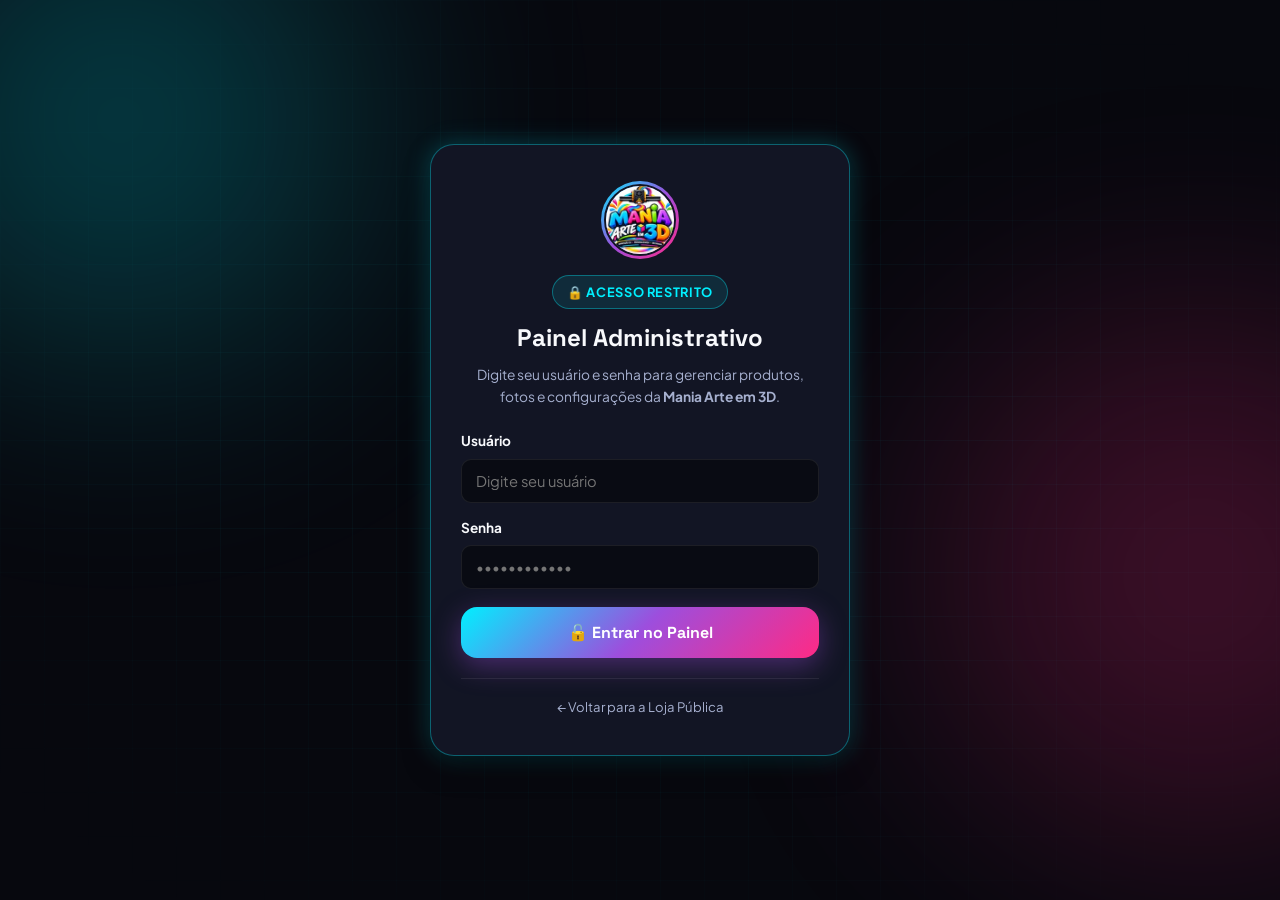
<file: admin/index.html>
<!DOCTYPE html>
<html lang="pt-BR">
<head>
  <meta charset="UTF-8" />
  <meta http-equiv="refresh" content="0; url=../admin.html" />
  <title>Redirecionando para o Painel Admin...</title>
  <script>window.location.replace("../admin.html");</script>
</head>
<body style="background:#07080e;color:#fff;font-family:sans-serif;display:flex;align-items:center;justify-content:center;height:100vh;">
  Redirecionando para o Painel Administrativo...
</body>
</html>
</file>
<file: styles.css>
/* ==========================================================================
   MANIA ARTE EM 3D — GEEK & 3D PRINTING STUDIO STYLESHEET
   Vibrant Dark Cyberpunk / Geek Collector Aesthetic
   ========================================================================== */

:root {
  --bg-deep: #07080e;
  --bg-dark: #0c0e18;
  --bg-card: #121524;
  --bg-card-hover: #171b2e;
  --bg-glass: rgba(18, 21, 36, 0.78);
  
  --neon-cyan: #00f0ff;
  --neon-magenta: #ff2a85;
  --neon-yellow: #ffe600;
  --neon-purple: #9d4edd;
  --neon-green: #25d366;
  --neon-orange: #ff6b00;
  
  --text-primary: #f8f9fc;
  --text-secondary: #a6b0cf;
  --text-muted: #6c7696;
  
  --border-subtle: rgba(255, 255, 255, 0.08);
  --border-cyan: rgba(0, 240, 255, 0.35);
  --border-magenta: rgba(255, 42, 133, 0.35);
  
  --grad-brand: linear-gradient(135deg, #00f0ff 0%, #9d4edd 50%, #ff2a85 100%);
  --grad-whatsapp: linear-gradient(135deg, #25d366 0%, #128c7e 100%);
  --grad-geek: linear-gradient(135deg, #ff2a85 0%, #ff6b00 50%, #ffe600 100%);
  --grad-card-glow: radial-gradient(circle at top right, rgba(0, 240, 255, 0.12), transparent 60%),
                    radial-gradient(circle at bottom left, rgba(255, 42, 133, 0.10), transparent 60%);
  
  --shadow-card: 0 12px 32px -8px rgba(0, 0, 0, 0.6);
  --shadow-cyan: 0 0 25px rgba(0, 240, 255, 0.25);
  --shadow-magenta: 0 0 25px rgba(255, 42, 133, 0.28);
  --shadow-wa: 0 8px 24px rgba(37, 211, 102, 0.35);
  
  --radius-sm: 10px;
  --radius-md: 16px;
  --radius-lg: 24px;
  --radius-full: 9999px;
  
  --font-display: 'Space Grotesk', 'Chakra Petch', sans-serif;
  --font-body: 'Plus Jakarta Sans', -apple-system, BlinkMacSystemFont, sans-serif;
}

* {
  box-sizing: border-box;
  margin: 0;
  padding: 0;
}

html {
  scroll-behavior: smooth;
  scroll-padding-top: 90px;
}

body {
  background-color: var(--bg-deep);
  color: var(--text-primary);
  font-family: var(--font-body);
  line-height: 1.6;
  overflow-x: hidden;
  position: relative;
}

/* 3D Printer Build Plate Background Grid & Ambient Glows */
body::before {
  content: "";
  position: fixed;
  inset: 0;
  background-image: 
    linear-gradient(to right, rgba(0, 240, 255, 0.03) 1px, transparent 1px),
    linear-gradient(to bottom, rgba(0, 240, 255, 0.03) 1px, transparent 1px);
  background-size: 44px 44px;
  mask-image: radial-gradient(ellipse at center, black 40%, transparent 90%);
  -webkit-mask-image: radial-gradient(ellipse at center, black 40%, transparent 90%);
  pointer-events: none;
  z-index: -2;
}

.ambient-orb {
  position: fixed;
  border-radius: 50%;
  filter: blur(130px);
  opacity: 0.22;
  pointer-events: none;
  z-index: -1;
}

.orb-1 {
  width: 480px;
  height: 480px;
  background: var(--neon-cyan);
  top: -120px;
  left: -120px;
}

.orb-2 {
  width: 520px;
  height: 520px;
  background: var(--neon-magenta);
  top: 35%;
  right: -180px;
}

.orb-3 {
  width: 450px;
  height: 450px;
  background: var(--neon-purple);
  bottom: -100px;
  left: 15%;
}

.container {
  width: 100%;
  max-width: 1280px;
  margin: 0 auto;
  padding: 0 20px;
}

a {
  color: inherit;
  text-decoration: none;
}

button {
  font-family: inherit;
  cursor: pointer;
  border: none;
  background: none;
}

img {
  max-width: 100%;
  display: block;
}

/* ==========================================================================
   TOP ANNOUNCEMENT BAR
   ========================================================================== */
.top-bar {
  background: linear-gradient(90deg, #0d1226 0%, #1d1136 50%, #0d1226 100%);
  border-bottom: 1px solid var(--border-subtle);
  padding: 8px 16px;
  font-size: 0.82rem;
  text-align: center;
  color: var(--text-secondary);
}

.top-bar-inner {
  display: flex;
  align-items: center;
  justify-content: center;
  gap: 12px;
  flex-wrap: wrap;
}

.top-bar strong {
  color: var(--neon-cyan);
  font-weight: 700;
}

.top-bar-pill {
  background: rgba(37, 211, 102, 0.15);
  color: #4df087;
  border: 1px solid rgba(37, 211, 102, 0.35);
  padding: 2px 10px;
  border-radius: var(--radius-full);
  font-weight: 600;
  font-size: 0.76rem;
  display: inline-flex;
  align-items: center;
  gap: 5px;
}

/* ==========================================================================
   STICKY HEADER / NAVBAR
   ========================================================================== */
.navbar {
  position: sticky;
  top: 0;
  z-index: 100;
  background: rgba(7, 8, 14, 0.85);
  backdrop-filter: blur(18px);
  -webkit-backdrop-filter: blur(18px);
  border-bottom: 1px solid var(--border-subtle);
  transition: all 0.25s ease;
}

.navbar-inner {
  display: flex;
  align-items: center;
  justify-content: space-between;
  height: 76px;
  gap: 16px;
}

.brand-logo {
  display: flex;
  align-items: center;
  gap: 13px;
}

.brand-avatar-wrap {
  position: relative;
  width: 50px;
  height: 50px;
  border-radius: 50%;
  padding: 2px;
  background: var(--grad-brand);
  box-shadow: 0 0 16px rgba(0, 240, 255, 0.35);
  flex-shrink: 0;
}

.brand-avatar {
  width: 100%;
  height: 100%;
  border-radius: 50%;
  object-fit: cover;
  border: 2px solid var(--bg-deep);
}

.brand-status-dot {
  position: absolute;
  bottom: 1px;
  right: 1px;
  width: 12px;
  height: 12px;
  background: var(--neon-green);
  border: 2px solid var(--bg-deep);
  border-radius: 50%;
}

.brand-text {
  display: flex;
  flex-direction: column;
}

.brand-name {
  font-family: var(--font-display);
  font-weight: 800;
  font-size: 1.18rem;
  letter-spacing: -0.02em;
  line-height: 1.1;
  background: linear-gradient(90deg, #ffffff 0%, #00f0ff 60%, #ff2a85 100%);
  -webkit-background-clip: text;
  -webkit-text-fill-color: transparent;
}

.brand-handle {
  font-size: 0.78rem;
  color: var(--text-secondary);
  font-weight: 500;
}

.nav-links {
  display: flex;
  align-items: center;
  gap: 6px;
}

.nav-link {
  padding: 8px 15px;
  border-radius: var(--radius-full);
  font-size: 0.9rem;
  font-weight: 600;
  color: var(--text-secondary);
  transition: all 0.2s ease;
}

.nav-link:hover,
.nav-link.active {
  color: var(--text-primary);
  background: rgba(255, 255, 255, 0.06);
}

.nav-link-highlight {
  color: var(--neon-cyan);
  border: 1px solid rgba(0, 240, 255, 0.25);
  background: rgba(0, 240, 255, 0.07);
}

.nav-link-highlight:hover {
  background: rgba(0, 240, 255, 0.16);
  box-shadow: var(--shadow-cyan);
}

.nav-actions {
  display: flex;
  align-items: center;
  gap: 10px;
}

.btn-cart-drawer {
  position: relative;
  display: inline-flex;
  align-items: center;
  gap: 8px;
  padding: 10px 15px;
  border-radius: var(--radius-full);
  background: var(--bg-card);
  border: 1px solid var(--border-subtle);
  color: var(--text-primary);
  font-weight: 600;
  font-size: 0.88rem;
  transition: all 0.2s ease;
}

.btn-cart-drawer:hover {
  border-color: var(--neon-cyan);
  background: var(--bg-card-hover);
}

.cart-badge {
  background: var(--neon-magenta);
  color: #fff;
  font-size: 0.74rem;
  font-weight: 800;
  min-width: 20px;
  height: 20px;
  padding: 0 6px;
  border-radius: var(--radius-full);
  display: inline-flex;
  align-items: center;
  justify-content: center;
}

.btn-wa-nav {
  display: inline-flex;
  align-items: center;
  gap: 8px;
  padding: 10px 18px;
  border-radius: var(--radius-full);
  background: var(--grad-whatsapp);
  color: #fff;
  font-weight: 700;
  font-size: 0.88rem;
  box-shadow: 0 4px 16px rgba(37, 211, 102, 0.3);
  transition: transform 0.2s ease, box-shadow 0.2s ease;
}

.btn-wa-nav:hover {
  transform: translateY(-2px);
  box-shadow: 0 6px 22px rgba(37, 211, 102, 0.5);
}

/* ==========================================================================
   HERO SECTION — DIRECT, GEEK & IMPACTFUL
   ========================================================================== */
.hero {
  padding: 44px 0 56px;
  position: relative;
}

.hero-grid {
  display: grid;
  grid-template-columns: 1.15fr 0.85fr;
  gap: 40px;
  align-items: center;
}

.hero-badge-row {
  display: flex;
  align-items: center;
  gap: 10px;
  flex-wrap: wrap;
  margin-bottom: 18px;
}

.geek-tag {
  display: inline-flex;
  align-items: center;
  gap: 7px;
  padding: 6px 14px;
  border-radius: var(--radius-full);
  font-size: 0.8rem;
  font-weight: 700;
  text-transform: uppercase;
  letter-spacing: 0.05em;
  background: rgba(0, 240, 255, 0.1);
  border: 1px solid rgba(0, 240, 255, 0.35);
  color: var(--neon-cyan);
}

.geek-tag-pink {
  background: rgba(255, 42, 133, 0.12);
  border-color: rgba(255, 42, 133, 0.35);
  color: #ff6ba9;
}

.hero-title {
  font-family: var(--font-display);
  font-size: clamp(2.2rem, 4.2vw, 3.6rem);
  font-weight: 800;
  line-height: 1.08;
  letter-spacing: -0.025em;
  margin-bottom: 18px;
}

.text-gradient-cyan {
  background: linear-gradient(90deg, #00f0ff 0%, #52b7ff 100%);
  -webkit-background-clip: text;
  -webkit-text-fill-color: transparent;
}

.text-gradient-geek {
  background: linear-gradient(90deg, #ff2a85 0%, #ff8a00 55%, #ffe600 100%);
  -webkit-background-clip: text;
  -webkit-text-fill-color: transparent;
}

.hero-subtitle {
  font-size: 1.08rem;
  color: var(--text-secondary);
  max-width: 600px;
  margin-bottom: 28px;
}

.hero-cta-group {
  display: flex;
  flex-wrap: wrap;
  gap: 14px;
  margin-bottom: 32px;
}

.btn-primary-geek {
  display: inline-flex;
  align-items: center;
  justify-content: center;
  gap: 10px;
  padding: 15px 26px;
  border-radius: var(--radius-md);
  background: var(--grad-brand);
  color: #fff;
  font-family: var(--font-display);
  font-weight: 700;
  font-size: 1rem;
  box-shadow: 0 8px 28px rgba(157, 78, 221, 0.4);
  transition: all 0.25s ease;
}

.btn-primary-geek:hover {
  transform: translateY(-3px);
  box-shadow: 0 12px 34px rgba(0, 240, 255, 0.45);
}

.btn-custom-order {
  display: inline-flex;
  align-items: center;
  justify-content: center;
  gap: 10px;
  padding: 15px 24px;
  border-radius: var(--radius-md);
  background: rgba(255, 42, 133, 0.14);
  border: 1.5px solid var(--neon-magenta);
  color: #fff;
  font-family: var(--font-display);
  font-weight: 700;
  font-size: 1rem;
  transition: all 0.25s ease;
}

.btn-custom-order:hover {
  background: var(--neon-magenta);
  transform: translateY(-3px);
  box-shadow: var(--shadow-magenta);
}

.btn-wa-direct {
  display: inline-flex;
  align-items: center;
  justify-content: center;
  gap: 10px;
  padding: 15px 24px;
  border-radius: var(--radius-md);
  background: var(--grad-whatsapp);
  color: #fff;
  font-family: var(--font-display);
  font-weight: 700;
  font-size: 1rem;
  box-shadow: var(--shadow-wa);
  transition: all 0.25s ease;
}

.btn-wa-direct:hover {
  transform: translateY(-3px);
  filter: brightness(1.06);
}

.hero-trust-strip {
  display: grid;
  grid-template-columns: repeat(3, 1fr);
  gap: 12px;
  padding-top: 20px;
  border-top: 1px solid var(--border-subtle);
}

.trust-item {
  display: flex;
  align-items: center;
  gap: 10px;
}

.trust-icon {
  width: 38px;
  height: 38px;
  border-radius: 10px;
  background: rgba(255, 255, 255, 0.05);
  border: 1px solid var(--border-subtle);
  display: flex;
  align-items: center;
  justify-content: center;
  font-size: 1.15rem;
  flex-shrink: 0;
}

.trust-text strong {
  display: block;
  font-size: 0.86rem;
  color: var(--text-primary);
}

.trust-text span {
  font-size: 0.76rem;
  color: var(--text-muted);
}

/* HERO VISUAL SHOWCASE CARD */
.hero-showcase {
  position: relative;
}

.hero-profile-card {
  background: var(--bg-card);
  background-image: var(--grad-card-glow);
  border: 1px solid rgba(0, 240, 255, 0.28);
  border-radius: var(--radius-lg);
  padding: 22px;
  box-shadow: var(--shadow-card), var(--shadow-cyan);
  position: relative;
  overflow: hidden;
}

.hero-profile-top {
  display: flex;
  align-items: center;
  gap: 16px;
  margin-bottom: 18px;
  padding-bottom: 16px;
  border-bottom: 1px solid var(--border-subtle);
}

.hero-avatar-ring {
  width: 82px;
  height: 82px;
  border-radius: 50%;
  padding: 3px;
  background: var(--grad-brand);
  box-shadow: 0 0 24px rgba(0, 240, 255, 0.4);
  flex-shrink: 0;
}

.hero-avatar-ring img {
  width: 100%;
  height: 100%;
  border-radius: 50%;
  object-fit: cover;
  border: 3px solid var(--bg-card);
}

.hero-profile-meta h2 {
  font-family: var(--font-display);
  font-size: 1.25rem;
  font-weight: 800;
  display: flex;
  align-items: center;
  gap: 6px;
}

.verified-badge {
  display: inline-flex;
  align-items: center;
  justify-content: center;
  width: 18px;
  height: 18px;
  border-radius: 50%;
  background: var(--neon-cyan);
  color: #000;
  font-size: 0.7rem;
  font-weight: 900;
}

.hero-profile-meta p {
  font-size: 0.84rem;
  color: var(--text-secondary);
  margin-top: 3px;
}

.hero-Featured-mosaic {
  display: grid;
  grid-template-columns: repeat(2, 1fr);
  gap: 10px;
}

.mosaic-item {
  position: relative;
  border-radius: var(--radius-sm);
  overflow: hidden;
  aspect-ratio: 1 / 1;
  border: 1px solid var(--border-subtle);
  cursor: pointer;
}

.mosaic-item img {
  width: 100%;
  height: 100%;
  object-fit: cover;
  transition: transform 0.35s ease;
}

.mosaic-item:hover img {
  transform: scale(1.08);
}

.mosaic-label {
  position: absolute;
  bottom: 6px;
  left: 6px;
  right: 6px;
  background: rgba(7, 8, 14, 0.84);
  backdrop-filter: blur(6px);
  padding: 4px 8px;
  border-radius: 6px;
  font-size: 0.73rem;
  font-weight: 700;
  color: #fff;
  display: flex;
  align-items: center;
  justify-content: space-between;
}

.mosaic-label span:last-child {
  color: var(--neon-cyan);
}

/* ==========================================================================
   SECTION HEADERS
   ========================================================================== */
.section-header {
  display: flex;
  align-items: flex-end;
  justify-content: space-between;
  gap: 20px;
  margin-bottom: 28px;
  flex-wrap: wrap;
}

.section-eyebrow {
  display: inline-flex;
  align-items: center;
  gap: 6px;
  font-size: 0.78rem;
  font-weight: 800;
  text-transform: uppercase;
  letter-spacing: 0.08em;
  color: var(--neon-cyan);
  margin-bottom: 6px;
}

.section-title {
  font-family: var(--font-display);
  font-size: clamp(1.65rem, 3vw, 2.35rem);
  font-weight: 800;
  letter-spacing: -0.02em;
  line-height: 1.15;
}

.section-desc {
  color: var(--text-secondary);
  font-size: 0.96rem;
  margin-top: 6px;
  max-width: 640px;
}

/* ==========================================================================
   CATALOG SECTION — REAL INSTAGRAM PRODUCTS
   ========================================================================== */
.catalog-section {
  padding: 36px 0 64px;
}

.catalog-controls {
  display: flex;
  align-items: center;
  justify-content: space-between;
  gap: 16px;
  margin-bottom: 28px;
  flex-wrap: wrap;
  background: var(--bg-card);
  padding: 12px 16px;
  border-radius: var(--radius-md);
  border: 1px solid var(--border-subtle);
}

.category-tabs {
  display: flex;
  align-items: center;
  gap: 8px;
  flex-wrap: wrap;
}

.cat-tab {
  padding: 9px 16px;
  border-radius: var(--radius-full);
  font-size: 0.86rem;
  font-weight: 700;
  color: var(--text-secondary);
  background: rgba(255, 255, 255, 0.04);
  border: 1px solid transparent;
  transition: all 0.2s ease;
  display: inline-flex;
  align-items: center;
  gap: 6px;
}

.cat-tab:hover {
  color: var(--text-primary);
  background: rgba(255, 255, 255, 0.08);
}

.cat-tab.active {
  background: var(--grad-brand);
  color: #fff;
  box-shadow: 0 4px 16px rgba(0, 240, 255, 0.28);
}

.cat-count {
  font-size: 0.72rem;
  padding: 1px 7px;
  border-radius: var(--radius-full);
  background: rgba(0, 0, 0, 0.3);
}

.search-box {
  position: relative;
  min-width: 250px;
  flex: 1;
  max-width: 340px;
}

.search-box input {
  width: 100%;
  padding: 10px 14px 10px 38px;
  border-radius: var(--radius-full);
  background: var(--bg-deep);
  border: 1px solid var(--border-subtle);
  color: var(--text-primary);
  font-family: inherit;
  font-size: 0.88rem;
  outline: none;
  transition: border-color 0.2s ease;
}

.search-box input:focus {
  border-color: var(--neon-cyan);
}

.search-icon {
  position: absolute;
  left: 13px;
  top: 50%;
  transform: translateY(-50%);
  color: var(--text-muted);
  font-size: 0.9rem;
  pointer-events: none;
}

/* PRODUCT GRID */
.products-grid {
  display: grid;
  grid-template-columns: repeat(auto-fill, minmax(280px, 1fr));
  gap: 22px;
}

.product-card {
  background: var(--bg-card);
  border: 1px solid var(--border-subtle);
  border-radius: var(--radius-md);
  overflow: hidden;
  display: flex;
  flex-direction: column;
  transition: transform 0.25s ease, border-color 0.25s ease, box-shadow 0.25s ease;
  position: relative;
}

.product-card:hover {
  transform: translateY(-6px);
  border-color: var(--border-cyan);
  box-shadow: var(--shadow-card), var(--shadow-cyan);
}

.product-media {
  position: relative;
  aspect-ratio: 1 / 1;
  overflow: hidden;
  background: #090b12;
  cursor: pointer;
}

.product-media img {
  width: 100%;
  height: 100%;
  object-fit: cover;
  transition: transform 0.4s ease;
}

.product-card:hover .product-media img {
  transform: scale(1.06);
}

.product-badges {
  position: absolute;
  top: 10px;
  left: 10px;
  right: 10px;
  display: flex;
  align-items: center;
  justify-content: space-between;
  gap: 6px;
  pointer-events: none;
}

.badge-universe {
  background: rgba(7, 8, 14, 0.85);
  backdrop-filter: blur(8px);
  border: 1px solid rgba(0, 240, 255, 0.35);
  color: var(--neon-cyan);
  padding: 4px 10px;
  border-radius: var(--radius-full);
  font-size: 0.72rem;
  font-weight: 700;
}

.badge-hot {
  background: var(--grad-geek);
  color: #000;
  padding: 4px 10px;
  border-radius: var(--radius-full);
  font-size: 0.7rem;
  font-weight: 800;
  text-transform: uppercase;
}

.product-ig-link {
  position: absolute;
  bottom: 10px;
  right: 10px;
  background: rgba(7, 8, 14, 0.82);
  backdrop-filter: blur(6px);
  color: #fff;
  padding: 5px 10px;
  border-radius: var(--radius-full);
  font-size: 0.72rem;
  font-weight: 600;
  border: 1px solid var(--border-subtle);
  transition: all 0.2s ease;
}

.product-ig-link:hover {
  border-color: var(--neon-magenta);
  color: var(--neon-cyan);
}

.product-body {
  padding: 16px;
  display: flex;
  flex-direction: column;
  flex: 1;
}

.product-cat-label {
  font-size: 0.72rem;
  text-transform: uppercase;
  letter-spacing: 0.06em;
  color: var(--text-muted);
  font-weight: 700;
  margin-bottom: 4px;
}

.product-title {
  font-family: var(--font-display);
  font-size: 1.06rem;
  font-weight: 700;
  color: var(--text-primary);
  margin-bottom: 6px;
  line-height: 1.25;
}

.product-desc {
  font-size: 0.83rem;
  color: var(--text-secondary);
  margin-bottom: 16px;
  flex: 1;
}

.product-actions {
  display: grid;
  grid-template-columns: 1fr auto;
  gap: 8px;
  margin-top: auto;
}

.btn-order-card {
  display: inline-flex;
  align-items: center;
  justify-content: center;
  gap: 7px;
  padding: 11px 14px;
  border-radius: var(--radius-sm);
  background: var(--grad-whatsapp);
  color: #fff;
  font-weight: 700;
  font-size: 0.85rem;
  transition: all 0.2s ease;
}

.btn-order-card:hover {
  filter: brightness(1.08);
  transform: translateY(-1px);
}

.btn-add-list {
  display: inline-flex;
  align-items: center;
  justify-content: center;
  padding: 11px 13px;
  border-radius: var(--radius-sm);
  background: rgba(255, 255, 255, 0.06);
  border: 1px solid var(--border-subtle);
  color: var(--text-primary);
  font-weight: 700;
  font-size: 0.84rem;
  transition: all 0.2s ease;
}

.btn-add-list:hover {
  border-color: var(--neon-cyan);
  color: var(--neon-cyan);
  background: rgba(0, 240, 255, 0.08);
}

.btn-add-list.in-list {
  background: rgba(0, 240, 255, 0.16);
  border-color: var(--neon-cyan);
  color: var(--neon-cyan);
}

/* ==========================================================================
   CUSTOM ORDER SECTION — IMAGE UPLOAD + IDEA BUILDER -> WHATSAPP
   ========================================================================== */
.custom-order-section {
  padding: 64px 0;
  position: relative;
}

.custom-order-wrapper {
  background: linear-gradient(145deg, #111526 0%, #17122a 100%);
  border: 1.5px solid rgba(0, 240, 255, 0.32);
  border-radius: var(--radius-lg);
  padding: 36px;
  box-shadow: var(--shadow-card), var(--shadow-cyan);
  position: relative;
  overflow: hidden;
}

.custom-order-grid {
  display: grid;
  grid-template-columns: 0.95fr 1.05fr;
  gap: 32px;
  align-items: start;
}

/* UPLOAD DROPZONE */
.upload-panel {
  display: flex;
  flex-direction: column;
  gap: 16px;
}

.dropzone {
  border: 2px dashed rgba(0, 240, 255, 0.45);
  border-radius: var(--radius-md);
  background: rgba(7, 8, 14, 0.65);
  padding: 28px 20px;
  text-align: center;
  cursor: pointer;
  transition: all 0.25s ease;
  position: relative;
  min-height: 290px;
  display: flex;
  flex-direction: column;
  align-items: center;
  justify-content: center;
}

.dropzone:hover,
.dropzone.dragover {
  border-color: var(--neon-magenta);
  background: rgba(255, 42, 133, 0.07);
  box-shadow: var(--shadow-magenta);
}

.dropzone-empty {
  display: flex;
  flex-direction: column;
  align-items: center;
  gap: 10px;
}

.dropzone-icon {
  width: 68px;
  height: 68px;
  border-radius: 50%;
  background: rgba(0, 240, 255, 0.12);
  border: 1px solid rgba(0, 240, 255, 0.35);
  display: flex;
  align-items: center;
  justify-content: center;
  font-size: 1.9rem;
  margin-bottom: 4px;
}

.dropzone-title {
  font-family: var(--font-display);
  font-size: 1.12rem;
  font-weight: 700;
  color: var(--text-primary);
}

.dropzone-sub {
  font-size: 0.84rem;
  color: var(--text-secondary);
  max-width: 300px;
}

.btn-pick-image {
  margin-top: 8px;
  padding: 9px 18px;
  border-radius: var(--radius-full);
  background: rgba(0, 240, 255, 0.15);
  border: 1px solid var(--neon-cyan);
  color: var(--neon-cyan);
  font-weight: 700;
  font-size: 0.84rem;
}

/* UPLOAD PREVIEW */
.upload-preview-box {
  display: none;
  width: 100%;
  flex-direction: column;
  align-items: center;
  gap: 12px;
}

.upload-preview-box.active {
  display: flex;
}

.preview-img-frame {
  position: relative;
  width: 100%;
  max-height: 250px;
  border-radius: var(--radius-sm);
  overflow: hidden;
  border: 2px solid var(--neon-cyan);
  background: #05060a;
}

.preview-img-frame img {
  width: 100%;
  height: 240px;
  object-fit: contain;
}

.preview-file-bar {
  display: flex;
  align-items: center;
  justify-content: space-between;
  width: 100%;
  background: rgba(255, 255, 255, 0.06);
  padding: 8px 12px;
  border-radius: var(--radius-sm);
  font-size: 0.8rem;
}

.preview-file-name {
  color: var(--neon-cyan);
  font-weight: 600;
  overflow: hidden;
  text-overflow: ellipsis;
  white-space: nowrap;
  max-width: 200px;
}

.btn-remove-img {
  color: #ff5c8a;
  font-weight: 700;
  font-size: 0.78rem;
  padding: 3px 8px;
  border-radius: 6px;
  background: rgba(255, 42, 133, 0.14);
}

.upload-helper-card {
  background: rgba(0, 240, 255, 0.06);
  border: 1px solid rgba(0, 240, 255, 0.2);
  border-radius: var(--radius-sm);
  padding: 13px 15px;
  font-size: 0.82rem;
  color: var(--text-secondary);
}

.upload-helper-card strong {
  color: var(--neon-cyan);
  display: block;
  margin-bottom: 3px;
}

/* FORM FIELDS */
.custom-form {
  display: flex;
  flex-direction: column;
  gap: 16px;
}

.form-group {
  display: flex;
  flex-direction: column;
  gap: 7px;
}

.form-label {
  font-size: 0.85rem;
  font-weight: 700;
  color: var(--text-primary);
  display: flex;
  align-items: center;
  justify-content: space-between;
}

.form-label span {
  font-size: 0.76rem;
  color: var(--text-muted);
  font-weight: 500;
}

.type-pills {
  display: flex;
  flex-wrap: wrap;
  gap: 8px;
}

.type-pill {
  padding: 8px 13px;
  border-radius: var(--radius-full);
  background: rgba(255, 255, 255, 0.05);
  border: 1px solid var(--border-subtle);
  color: var(--text-secondary);
  font-size: 0.8rem;
  font-weight: 600;
  transition: all 0.18s ease;
}

.type-pill:hover {
  border-color: rgba(0, 240, 255, 0.4);
  color: #fff;
}

.type-pill.active {
  background: rgba(0, 240, 255, 0.18);
  border-color: var(--neon-cyan);
  color: var(--neon-cyan);
  box-shadow: 0 0 14px rgba(0, 240, 255, 0.2);
}

.form-input,
.form-textarea,
.form-select {
  width: 100%;
  padding: 12px 14px;
  border-radius: var(--radius-sm);
  background: rgba(7, 8, 14, 0.75);
  border: 1px solid var(--border-subtle);
  color: var(--text-primary);
  font-family: inherit;
  font-size: 0.92rem;
  outline: none;
  transition: border-color 0.2s ease, box-shadow 0.2s ease;
}

.form-input:focus,
.form-textarea:focus,
.form-select:focus {
  border-color: var(--neon-cyan);
  box-shadow: 0 0 0 3px rgba(0, 240, 255, 0.12);
}

.form-textarea {
  min-height: 96px;
  resize: vertical;
}

.form-row-2 {
  display: grid;
  grid-template-columns: 1fr 1fr;
  gap: 12px;
}

.custom-submit-area {
  display: flex;
  flex-direction: column;
  gap: 10px;
  margin-top: 4px;
}

.btn-submit-wa {
  width: 100%;
  padding: 16px 22px;
  border-radius: var(--radius-md);
  background: var(--grad-whatsapp);
  color: #fff;
  font-family: var(--font-display);
  font-size: 1.05rem;
  font-weight: 800;
  display: inline-flex;
  align-items: center;
  justify-content: center;
  gap: 10px;
  box-shadow: var(--shadow-wa);
  transition: all 0.25s ease;
}

.btn-submit-wa:hover {
  transform: translateY(-2px);
  filter: brightness(1.07);
}

.submit-note {
  font-size: 0.78rem;
  color: var(--text-muted);
  text-align: center;
}

/* ==========================================================================
   INSTAGRAM FEED SECTION (@maniaarteem3d)
   ========================================================================== */
.ig-section {
  padding: 56px 0 80px;
}

.ig-profile-banner {
  background: var(--bg-card);
  border: 1px solid var(--border-subtle);
  border-radius: var(--radius-lg);
  padding: 24px 28px;
  display: flex;
  align-items: center;
  justify-content: space-between;
  gap: 24px;
  margin-bottom: 24px;
  flex-wrap: wrap;
}

.ig-profile-left {
  display: flex;
  align-items: center;
  gap: 20px;
}

.ig-avatar-ring {
  width: 86px;
  height: 86px;
  border-radius: 50%;
  padding: 3px;
  background: linear-gradient(45deg, #f09433 0%, #e6683c 25%, #dc2743 50%, #cc2366 75%, #bc1888 100%);
  flex-shrink: 0;
}

.ig-avatar-ring img {
  width: 100%;
  height: 100%;
  border-radius: 50%;
  object-fit: cover;
  border: 3px solid var(--bg-card);
}

.ig-bio-info h3 {
  font-family: var(--font-display);
  font-size: 1.3rem;
  font-weight: 800;
  display: flex;
  align-items: center;
  gap: 8px;
}

.ig-stats-row {
  display: flex;
  align-items: center;
  gap: 18px;
  margin: 6px 0 8px;
  font-size: 0.86rem;
  color: var(--text-secondary);
}

.ig-stats-row strong {
  color: var(--text-primary);
}

.ig-bio-text {
  font-size: 0.85rem;
  color: var(--text-secondary);
  max-width: 540px;
}

.ig-banner-actions {
  display: flex;
  align-items: center;
  gap: 12px;
  flex-wrap: wrap;
}

.btn-ig-follow {
  display: inline-flex;
  align-items: center;
  gap: 8px;
  padding: 12px 20px;
  border-radius: var(--radius-full);
  background: linear-gradient(45deg, #f09433 0%, #e6683c 25%, #dc2743 50%, #cc2366 75%, #bc1888 100%);
  color: #fff;
  font-weight: 700;
  font-size: 0.88rem;
  transition: transform 0.2s ease, box-shadow 0.2s ease;
}

.btn-ig-follow:hover {
  transform: translateY(-2px);
  box-shadow: 0 8px 20px rgba(220, 39, 67, 0.35);
}

/* IG GRID */
.ig-feed-grid {
  display: grid;
  grid-template-columns: repeat(auto-fill, minmax(200px, 1fr));
  gap: 14px;
}

.ig-post-card {
  position: relative;
  aspect-ratio: 1 / 1;
  border-radius: var(--radius-sm);
  overflow: hidden;
  background: var(--bg-card);
  border: 1px solid var(--border-subtle);
  cursor: pointer;
}

.ig-post-card img {
  width: 100%;
  height: 100%;
  object-fit: cover;
  transition: transform 0.35s ease;
}

.ig-post-card:hover img {
  transform: scale(1.08);
}

.ig-post-type-badge {
  position: absolute;
  top: 8px;
  right: 8px;
  background: rgba(7, 8, 14, 0.75);
  backdrop-filter: blur(4px);
  color: #fff;
  padding: 3px 8px;
  border-radius: 6px;
  font-size: 0.7rem;
  font-weight: 700;
}

.ig-post-overlay {
  position: absolute;
  inset: 0;
  background: linear-gradient(to top, rgba(7, 8, 14, 0.94) 0%, rgba(7, 8, 14, 0.45) 60%, transparent 100%);
  opacity: 0;
  transition: opacity 0.25s ease;
  display: flex;
  flex-direction: column;
  justify-content: flex-end;
  padding: 12px;
  gap: 8px;
}

.ig-post-card:hover .ig-post-overlay {
  opacity: 1;
}

.ig-overlay-caption {
  font-size: 0.78rem;
  color: #fff;
  font-weight: 600;
  display: -webkit-box;
  -webkit-line-clamp: 2;
  -webkit-box-orient: vertical;
  overflow: hidden;
}

.ig-overlay-btns {
  display: flex;
  gap: 6px;
}

.btn-ig-wa {
  flex: 1;
  background: var(--neon-green);
  color: #051b0d;
  font-weight: 800;
  font-size: 0.73rem;
  padding: 6px 8px;
  border-radius: 6px;
  text-align: center;
}

.btn-ig-open {
  background: rgba(255, 255, 255, 0.16);
  color: #fff;
  font-weight: 700;
  font-size: 0.73rem;
  padding: 6px 8px;
  border-radius: 6px;
}

.ig-load-more-wrap {
  margin-top: 24px;
  text-align: center;
}

.btn-load-more-ig {
  padding: 12px 26px;
  border-radius: var(--radius-full);
  background: var(--bg-card);
  border: 1px solid var(--border-cyan);
  color: var(--neon-cyan);
  font-weight: 700;
  font-size: 0.9rem;
  transition: all 0.2s ease;
}

.btn-load-more-ig:hover {
  background: rgba(0, 240, 255, 0.14);
  box-shadow: var(--shadow-cyan);
}

/* ==========================================================================
   ORDER DRAWER / LISTA DE ENCOMENDA MODAL
   ========================================================================== */
.drawer-backdrop {
  position: fixed;
  inset: 0;
  background: rgba(0, 0, 0, 0.72);
  backdrop-filter: blur(6px);
  z-index: 200;
  opacity: 0;
  pointer-events: none;
  transition: opacity 0.25s ease;
}

.drawer-backdrop.open {
  opacity: 1;
  pointer-events: auto;
}

.order-drawer {
  position: fixed;
  top: 0;
  right: 0;
  bottom: 0;
  width: 100%;
  max-width: 430px;
  background: var(--bg-dark);
  border-left: 1px solid var(--border-cyan);
  z-index: 210;
  transform: translateX(100%);
  transition: transform 0.3s cubic-bezier(0.16, 1, 0.3, 1);
  display: flex;
  flex-direction: column;
}

.order-drawer.open {
  transform: translateX(0);
}

.drawer-header {
  padding: 20px;
  border-bottom: 1px solid var(--border-subtle);
  display: flex;
  align-items: center;
  justify-content: space-between;
}

.drawer-header h3 {
  font-family: var(--font-display);
  font-size: 1.15rem;
  font-weight: 800;
}

.btn-close-drawer {
  width: 34px;
  height: 34px;
  border-radius: 50%;
  background: rgba(255, 255, 255, 0.07);
  color: var(--text-primary);
  font-size: 1.1rem;
}

.drawer-body {
  padding: 20px;
  overflow-y: auto;
  flex: 1;
  display: flex;
  flex-direction: column;
  gap: 12px;
}

.drawer-item {
  display: flex;
  align-items: center;
  gap: 12px;
  background: var(--bg-card);
  border: 1px solid var(--border-subtle);
  padding: 10px;
  border-radius: var(--radius-sm);
}

.drawer-item img {
  width: 58px;
  height: 58px;
  border-radius: 8px;
  object-fit: cover;
}

.drawer-item-info {
  flex: 1;
}

.drawer-item-info h4 {
  font-size: 0.88rem;
  font-weight: 700;
}

.drawer-item-info span {
  font-size: 0.75rem;
  color: var(--neon-cyan);
}

.drawer-qty-controls {
  display: flex;
  align-items: center;
  gap: 6px;
}

.btn-qty {
  width: 26px;
  height: 26px;
  border-radius: 6px;
  background: rgba(255, 255, 255, 0.08);
  color: #fff;
  font-weight: 700;
}

.drawer-footer {
  padding: 18px 20px;
  border-top: 1px solid var(--border-subtle);
  background: var(--bg-card);
  display: flex;
  flex-direction: column;
  gap: 10px;
}

/* PRODUCT LIGHTBOX MODAL */
.modal-backdrop {
  position: fixed;
  inset: 0;
  background: rgba(0, 0, 0, 0.82);
  backdrop-filter: blur(8px);
  z-index: 300;
  display: none;
  align-items: center;
  justify-content: center;
  padding: 20px;
}

.modal-backdrop.open {
  display: flex;
}

.product-modal {
  background: var(--bg-card);
  border: 1px solid var(--border-cyan);
  border-radius: var(--radius-lg);
  max-width: 780px;
  width: 100%;
  overflow: hidden;
  display: grid;
  grid-template-columns: 1fr 1fr;
  box-shadow: var(--shadow-card), var(--shadow-cyan);
  position: relative;
}

.modal-img-col {
  background: #06070c;
  display: flex;
  align-items: center;
  justify-content: center;
}

.modal-img-col img {
  width: 100%;
  height: 100%;
  max-height: 460px;
  object-fit: cover;
}

.modal-info-col {
  padding: 28px;
  display: flex;
  flex-direction: column;
  gap: 14px;
}

/* FLOATING WHATSAPP CTA */
.floating-wa {
  position: fixed;
  bottom: 22px;
  right: 22px;
  z-index: 150;
  display: flex;
  align-items: center;
  gap: 10px;
  padding: 13px 20px;
  border-radius: var(--radius-full);
  background: var(--grad-whatsapp);
  color: #fff;
  font-family: var(--font-display);
  font-weight: 800;
  font-size: 0.92rem;
  box-shadow: 0 10px 28px rgba(37, 211, 102, 0.45);
  transition: transform 0.2s ease;
}

.floating-wa:hover {
  transform: scale(1.05) translateY(-2px);
}

/* TOAST NOTIFICATION */
.toast-notification {
  position: fixed;
  bottom: 84px;
  right: 22px;
  z-index: 350;
  background: var(--bg-card);
  border: 1.5px solid var(--neon-cyan);
  color: #fff;
  padding: 12px 18px;
  border-radius: var(--radius-sm);
  box-shadow: var(--shadow-card), var(--shadow-cyan);
  font-size: 0.86rem;
  font-weight: 600;
  transform: translateY(20px);
  opacity: 0;
  pointer-events: none;
  transition: all 0.25s ease;
}

.toast-notification.show {
  transform: translateY(0);
  opacity: 1;
}

/* FOOTER */
.site-footer {
  background: #05060b;
  border-top: 1px solid var(--border-subtle);
  padding: 40px 0 90px;
  color: var(--text-secondary);
  font-size: 0.86rem;
}

.footer-inner {
  display: flex;
  align-items: center;
  justify-content: space-between;
  gap: 20px;
  flex-wrap: wrap;
}

/* RESPONSIVE */
@media (max-width: 960px) {
  .hero-grid,
  .custom-order-grid,
  .product-modal {
    grid-template-columns: 1fr;
  }
  .nav-links {
    display: none;
  }
}

@media (max-width: 600px) {
  .custom-order-wrapper {
    padding: 20px;
  }
  .form-row-2,
  .hero-trust-strip {
    grid-template-columns: 1fr;
  }
  .brand-name {
    font-size: 1rem;
  }
  .btn-wa-nav span {
    display: none;
  }
}
</file>
